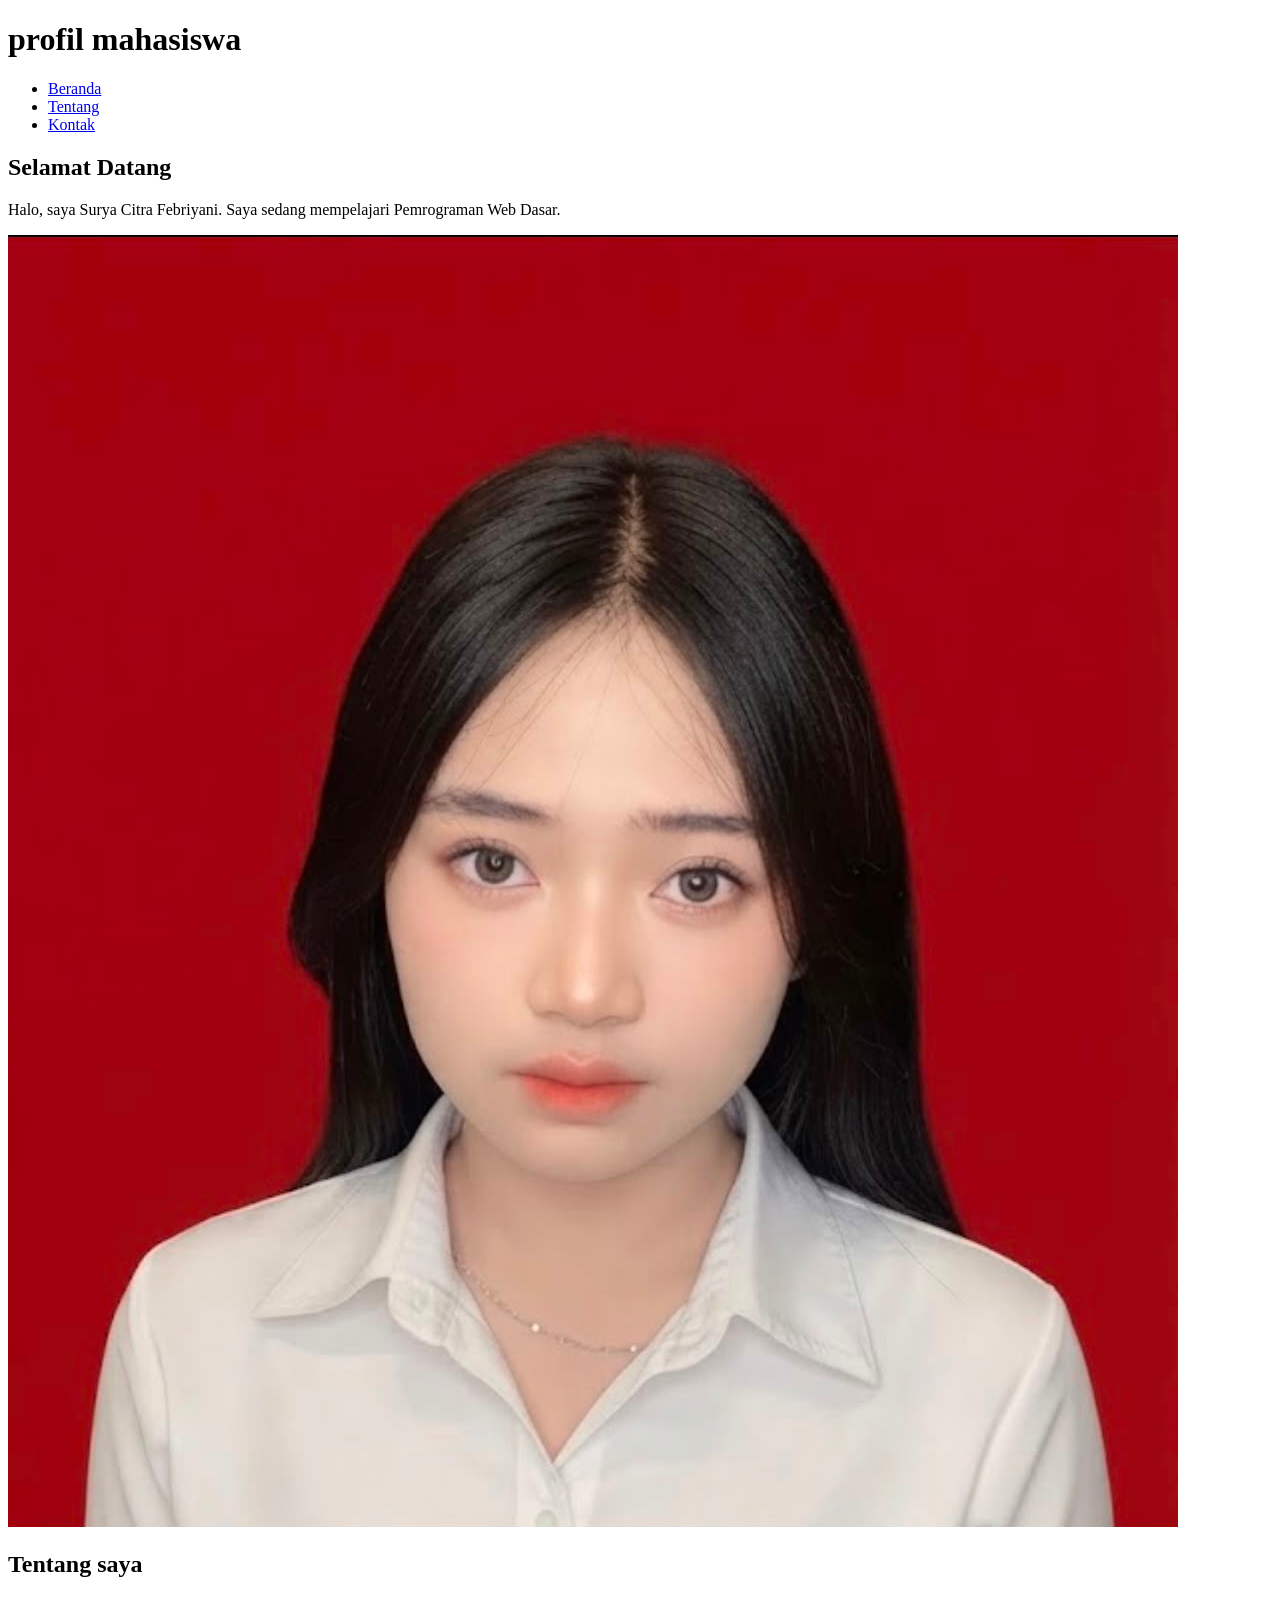
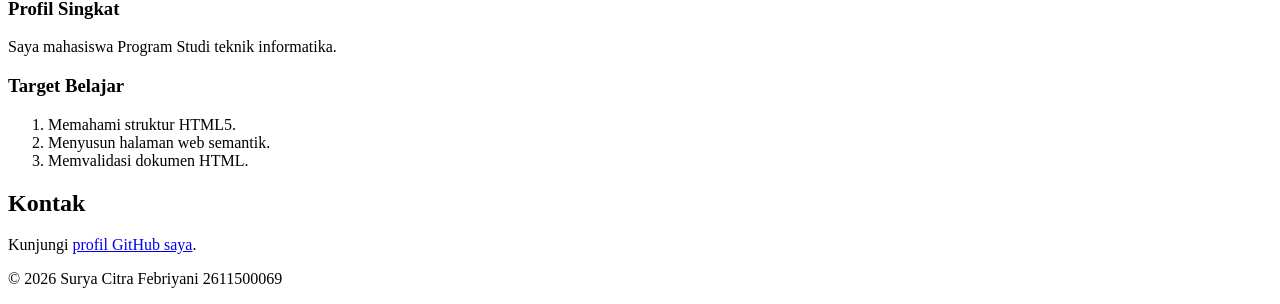
<file: pertemuan-02/index.html>
<!DOCTYPE html>
<html lang="id">
<head>
    <meta charset="UTF-8">
    <meta name="viewport" content="width=device-width, initial-scale=1.0">
    <title>judul halaman</title>
</head>
<body>
    <header>
        <h1>profil mahasiswa</h1>
        <nav>
            <ul>
                <li><a href="#home">Beranda</a></li>
                <li><a href="#about">Tentang</a></li>
                <li><a href="#contact">Kontak</a></li>
            </ul>
        </nav>
    </header>

    <main>
        <section id="home">
            <h2>Selamat Datang</h2>
            <p>Halo, saya Surya Citra Febriyani. Saya sedang mempelajari Pemrograman Web Dasar.</p>
            <img src="img/foto-profil.jpg.jpeg" alt="Foto profil Nama Mahasiswa">
        </section>

        <section id="about">
            <h2>Tentang saya</h2>
            <article>
                <h3>Profil Singkat</h3>
                <p>Saya mahasiswa Program Studi teknik informatika.</p>

                <h3>Target Belajar</h3>
                <ol>
                    <li>Memahami struktur HTML5.</li>
                    <li>Menyusun halaman web semantik.</li>
                    <li>Memvalidasi dokumen HTML.</li>
                </ol>

            </article>
        
        </section>

        <section id="contact">
            <h2>Kontak</h2>
            <p>Kunjungi <a href="https://github.com/citrafbryy/2611500069-PWD-TI1A-2627O">profil GitHub saya</a>.</p>
        </section>
    </main>

    <footer>
        <p>&copy; 2026 Surya Citra Febriyani 2611500069</p>
    </footer>
</body>
</html>
</file>
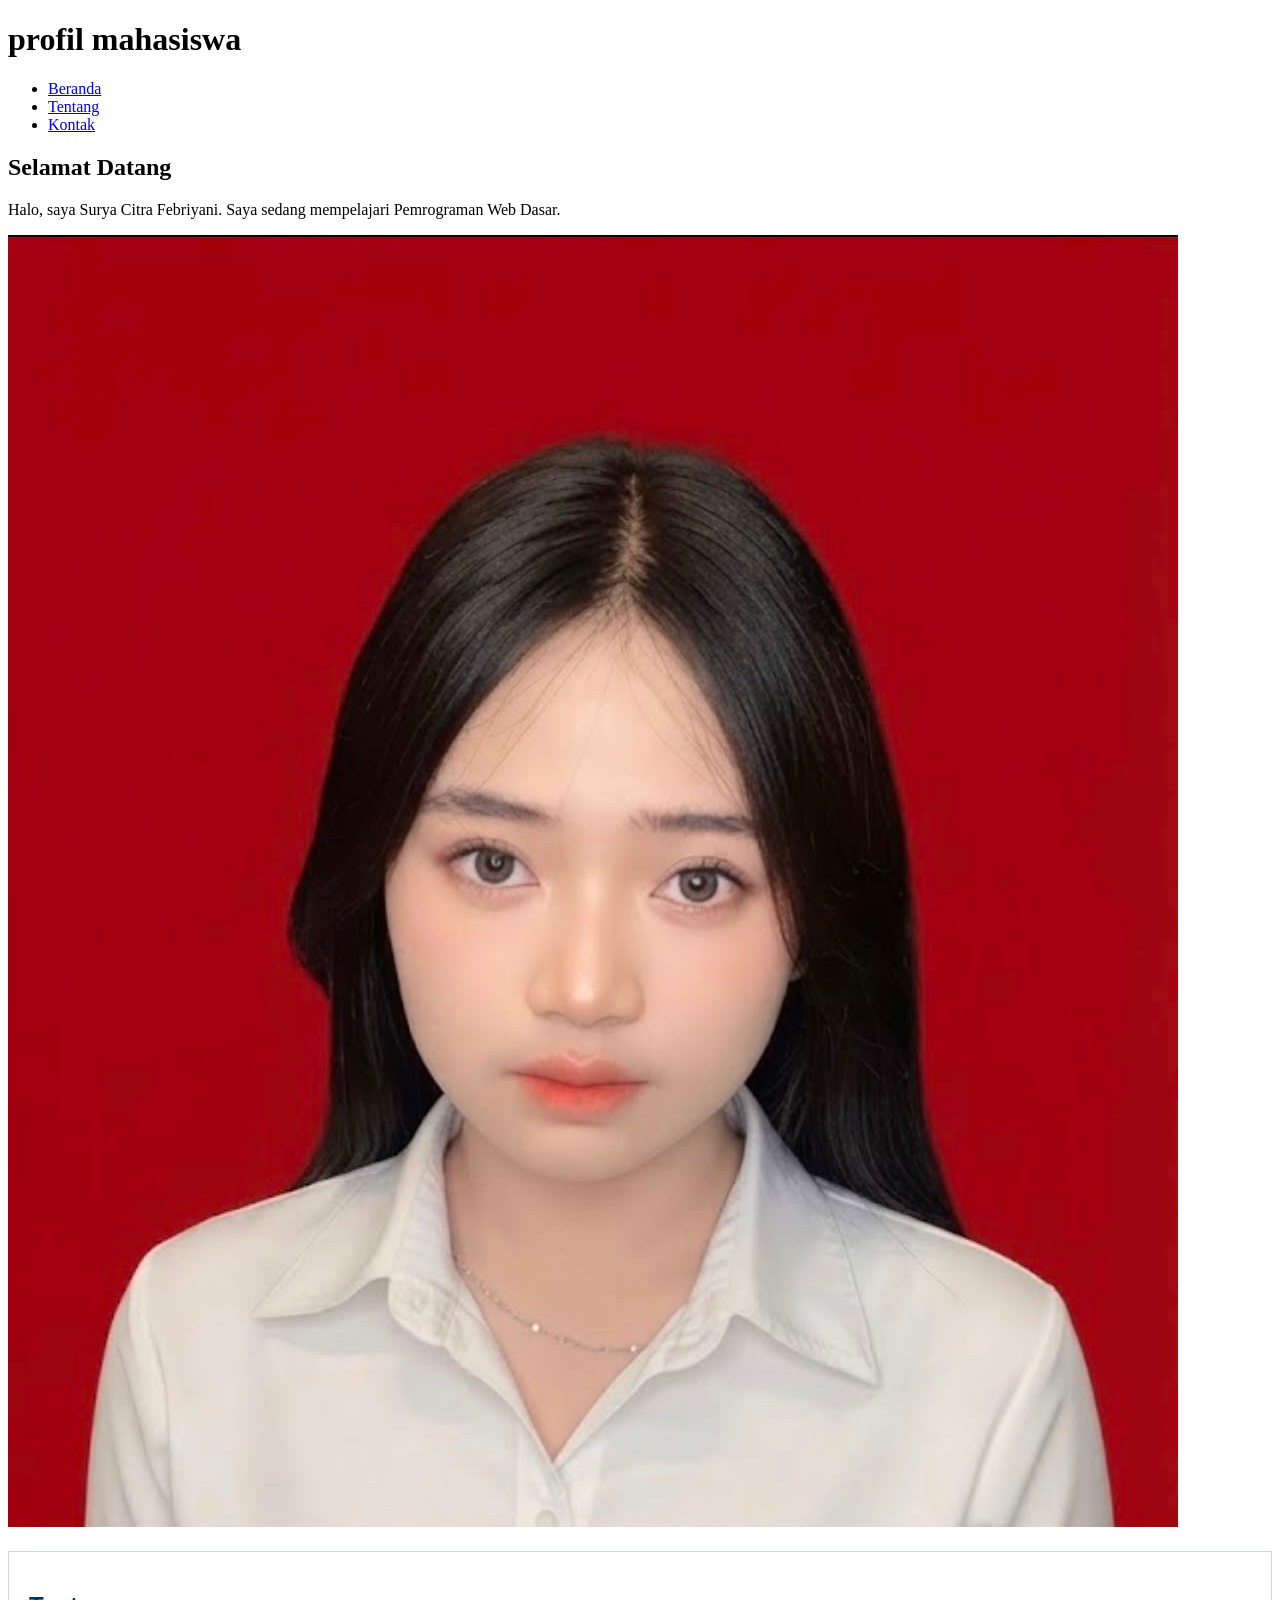
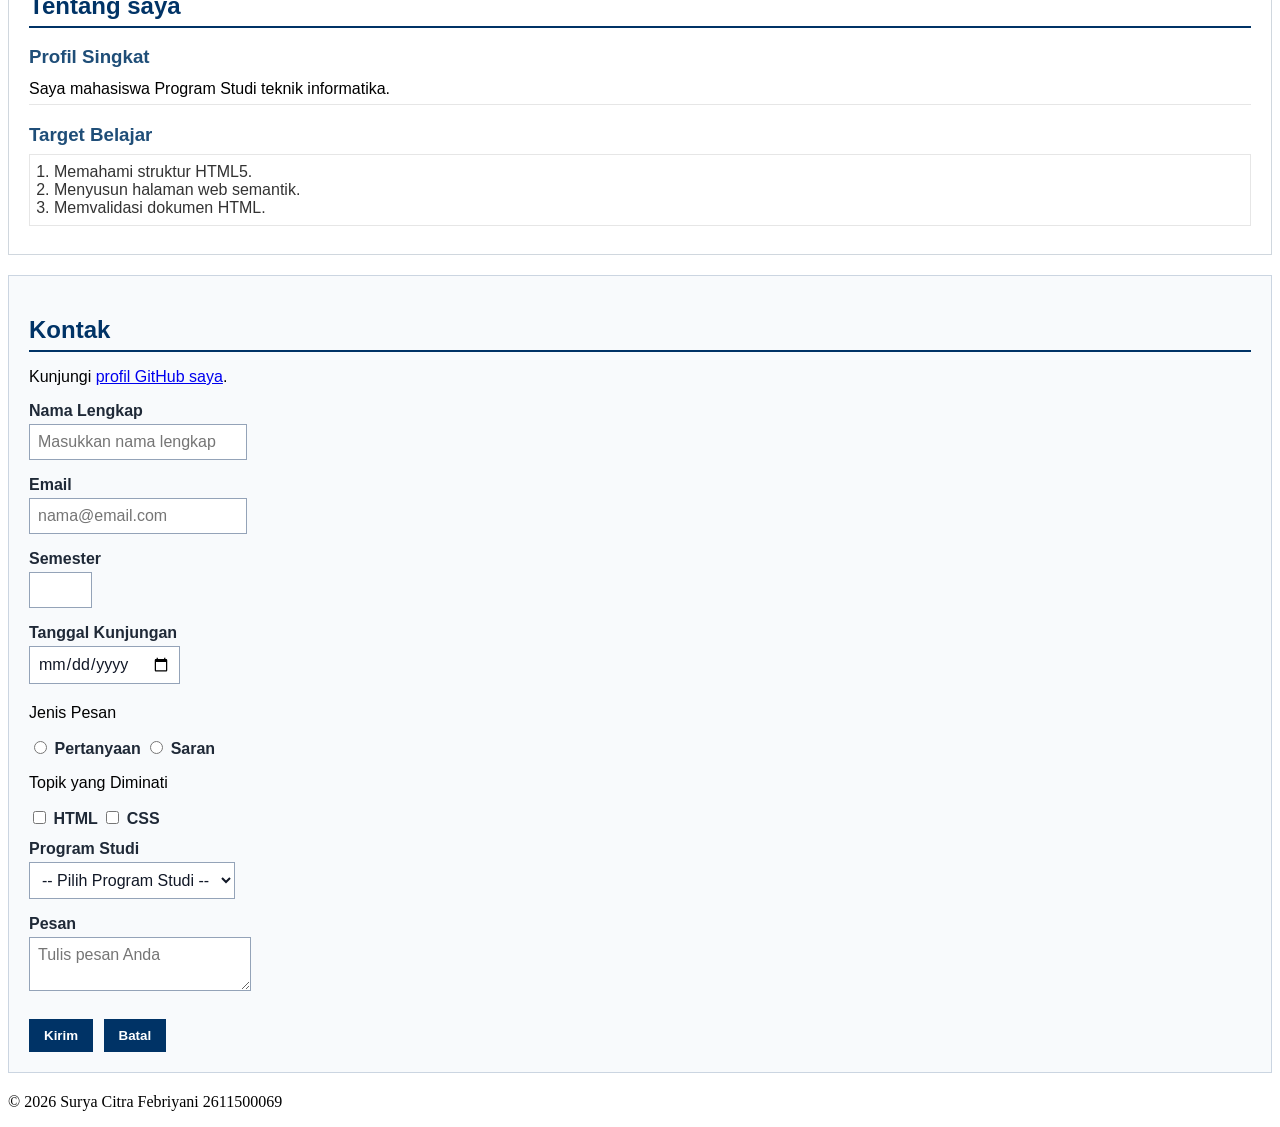
<file: pertemuan-03/index.html>
<!doctype html>
<html lang="id">
  <head>
    <meta charset="UTF-8" />
    <meta name="viewport" content="width=device-width, initial-scale=1.0" />
    <title>judul halaman</title>
    <style>
      #about {
        background-color: #ffffff;
        border: 1px solid #d0d7de;
        padding: 20px;
        margin: 20px 0;
        font-family: Arial, sans-serif;
      }

      #about h2 {
        color: #003366;
        border-bottom: 2px solid #003366;
        padding-bottom: 6px;
        margin-bottom: 16px;
      }

      #about h3 {
        color: #1f4e78;
        margin-bottom: 6px;
      }

      #about p {
        margin: 6px 0;
        padding: 6px 0;
        border-bottom: 1px solid #e6e6e6;
      }

      #about ol {
        color: #333333;
        margin: 8px 0;
        padding: 8px 24px;
        border: 1px solid #e6e6e6;
      }

      #contact {
        background-color: #f8fafc;
        border: 1px solid #cbd5e1;
        padding: 20px;
        margin: 20px 0;
        font-family: Arial, sans-serif;
      }

      #contact h2 {
        color: #003366;
        border-bottom: 2px solid #003366;
        padding-bottom: 6px;
        margin-bottom: 16px;
      }

      .form-group {
        margin: 12px 0;
      }

      #contact label {
        color: #1f2937;
        font-weight: bold;
      }

      .input-form {
        background-color: #ffffff;
        color: #111827;
        font-family: Arial, sans-serif;
        font-size: 16px;
        padding: 8px;
        margin: 4px 0;
        border: 1px solid #94a3b8;
      }

      #contact button {
        background-color: #003366;
        color: #ffffff;
        font-weight: bold;
        padding: 8px 14px;
        margin: 8px 6px 0 0;
        border: 1px solid #003366;
      }
    </style>
  </head>
  <body>
    <header>
      <h1>profil mahasiswa</h1>
      <nav>
        <ul>
          <li><a href="#home">Beranda</a></li>
          <li><a href="#about">Tentang</a></li>
          <li><a href="#contact">Kontak</a></li>
        </ul>
      </nav>
    </header>

    <main>
      <section id="home">
        <h2>Selamat Datang</h2>
        <p>
          Halo, saya Surya Citra Febriyani. Saya sedang mempelajari Pemrograman
          Web Dasar.
        </p>
        <img src="img/foto-profil.jpg.jpeg" alt="Foto profil Nama Mahasiswa" />
      </section>

      <section id="about">
        <h2>Tentang saya</h2>
        <article>
          <h3>Profil Singkat</h3>
          <p>Saya mahasiswa Program Studi teknik informatika.</p>

          <h3>Target Belajar</h3>
          <ol>
            <li>Memahami struktur HTML5.</li>
            <li>Menyusun halaman web semantik.</li>
            <li>Memvalidasi dokumen HTML.</li>
          </ol>
        </article>
      </section>

      <section id="contact">
        <h2>Kontak</h2>
        <p>
          Kunjungi <a href="https://github.com/username">profil GitHub saya</a>.
        </p>
        <form action="index.html" method="get">
          <div class="form-group">
            <label for="nama">Nama Lengkap</label><br />
            <input
              class="input-form"
              type="text"
              id="nama"
              name="nama"
              placeholder="Masukkan nama lengkap"
              minlength="3"
              maxlength="50"
              required
            />
          </div>
          <div class="form-group">
            <label for="email">Email</label><br />
            <input
              class="input-form"
              type="email"
              id="email"
              name="email"
              placeholder="nama@email.com"
              required
            />
          </div>
          <div class="form-group">
            <label for="semester">Semester</label><br />
            <input
              class="input-form"
              type="number"
              id="semester"
              name="semester"
              min="1"
              max="14"
              required
            />
          </div>
          <div class="form-group">
            <label for="tanggal">Tanggal Kunjungan</label><br />
            <input
              class="input-form"
              type="date"
              id="tanggal"
              name="tanggal"
              required
            />
          </div>
          <div class="form-group">
            <p>Jenis Pesan</p>
            <input
              type="radio"
              id="pertanyaan"
              name="jenis_pesan"
              value="pertanyaan"
              required
            />
            <label for="pertanyaan">Pertanyaan</label>
            <input type="radio" id="saran" name="jenis_pesan" value="saran" />
            <label for="saran">Saran</label>
          </div>
          <div class="form-group">
            <p>Topik yang Diminati</p>
            <input type="checkbox" id="minat-html" name="minat" value="HTML" />
            <label for="minat-html">HTML</label>
            <input type="checkbox" id="minat-css" name="minat" value="CSS" />
            <label for="minat-css">CSS</label>
          </div>

          <div class="form-group">
            <label for="prodi">Program Studi</label><br />
            <select class="input-form" id="prodi" name="prodi" required>
              <option value="">-- Pilih Program Studi --</option>
              <option value="SI">Sistem Informasi</option>
              <option value="TI">Teknik Informatika</option>
            </select>
          </div>
          <div class="form-group">
            <label for="pesan">Pesan</label><br />
            <textarea
              class="input-form"
              id="pesan"
              name="pesan"
              maxlength="300"
              placeholder="Tulis pesan Anda"
              required
            ></textarea>
          </div>

          <button type="submit">Kirim</button>
          <button type="reset">Batal</button>
        </form>
      </section>
    </main>

    <footer>
      <p>&copy; 2026 Surya Citra Febriyani 2611500069</p>
    </footer>
  </body>
</html>
</file>
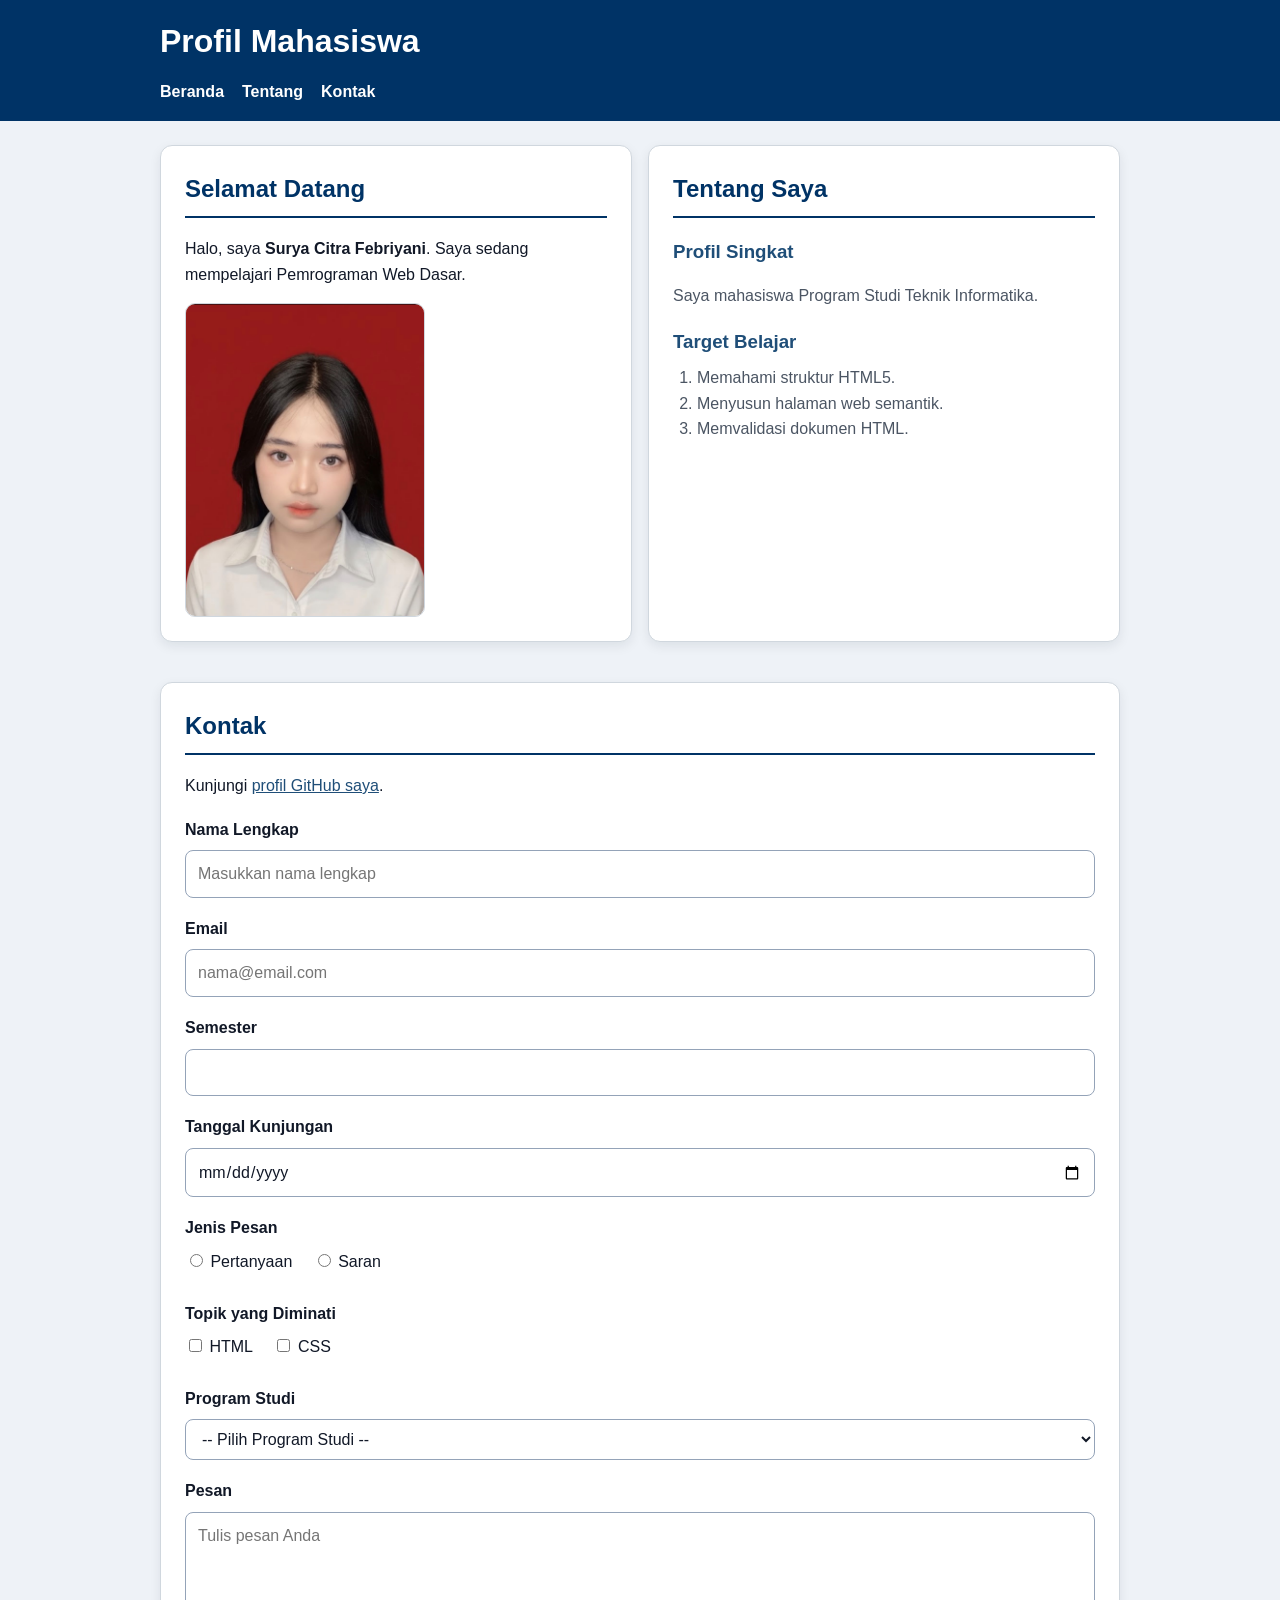
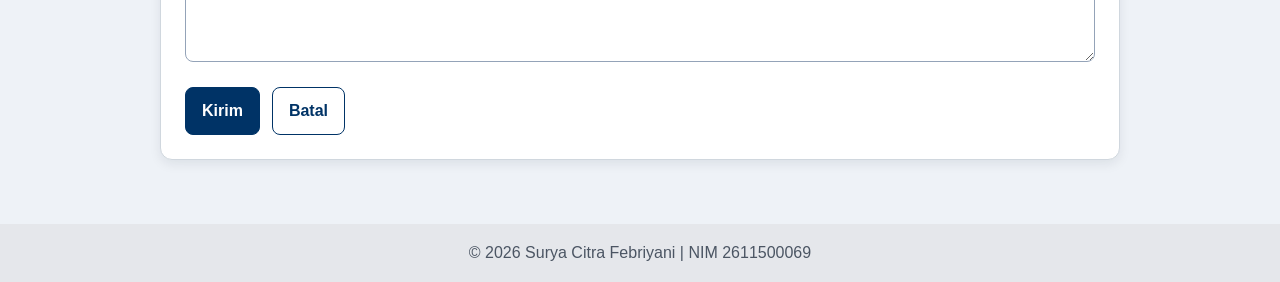
<file: pertemuan-04/index.html>
<!DOCTYPE html>
<html lang="id">
  <head>
    <meta charset="UTF-8" />
    <meta name="viewport" content="width=device-width, initial-scale=1.0" />
    <title>Profil Mahasiswa</title>
    <link rel="stylesheet" href="style.css" />
  </head>
  <body>
    <header class="site-header">
      <div class="container">
        <h1>Profil Mahasiswa</h1>
        <nav aria-label="Navigasi utama">
          <ul>
            <li><a href="#home">Beranda</a></li>
            <li><a href="#about">Tentang</a></li>
            <li><a href="#contact">Kontak</a></li>
          </ul>
        </nav>
      </div>
    </header>

    <main class="container">
      <section id="home" class="card">
        <h2>Selamat Datang</h2>
        <p>
          Halo, saya <strong>Surya Citra Febriyani</strong>. Saya sedang mempelajari
          Pemrograman Web Dasar.
        </p>
        <img src="img/foto-profil.jpg.jpeg" alt="Foto profil Surya Citra Febriyani" />
      </section>

      <section id="about" class="card">
        <h2>Tentang Saya</h2>
        <article>
          <h3>Profil Singkat</h3>
          <p>Saya mahasiswa Program Studi Teknik Informatika.</p>

          <h3>Target Belajar</h3>
          <ol>
            <li>Memahami struktur HTML5.</li>
            <li>Menyusun halaman web semantik.</li>
            <li>Memvalidasi dokumen HTML.</li>
          </ol>
        </article>
      </section>

      <section id="contact" class="card">
        <h2>Kontak</h2>
        <p>
          Kunjungi
          <a href="https://github.com/citrafbryy/2611500069-PWD-TI1A-2627O"
            >profil GitHub saya</a
          >.
        </p>

        <form action="index.html" method="get">
          <div class="form-group">
            <label for="nama">Nama Lengkap</label>
            <input
              class="input-form"
              type="text"
              id="nama"
              name="nama"
              placeholder="Masukkan nama lengkap"
              minlength="3"
              maxlength="50"
              required
            />
          </div>

          <div class="form-group">
            <label for="email">Email</label>
            <input
              class="input-form"
              type="email"
              id="email"
              name="email"
              placeholder="nama@email.com"
              required
            />
          </div>

          <div class="form-group">
            <label for="semester">Semester</label>
            <input
              class="input-form"
              type="number"
              id="semester"
              name="semester"
              min="1"
              max="14"
              required
            />
          </div>

          <div class="form-group">
            <label for="tanggal">Tanggal Kunjungan</label>
            <input
              class="input-form"
              type="date"
              id="tanggal"
              name="tanggal"
              required
            />
          </div>

          <div class="form-group radio-group">
            <p>Jenis Pesan</p>
            <label>
              <input
                type="radio"
                name="jenis_pesan"
                value="pertanyaan"
                required
              />
              Pertanyaan
            </label>
            <label>
              <input type="radio" name="jenis_pesan" value="saran" />
              Saran
            </label>
          </div>

          <div class="form-group checkbox-group">
            <p>Topik yang Diminati</p>
            <label>
              <input type="checkbox" name="minat" value="HTML" />
              HTML
            </label>
            <label>
              <input type="checkbox" name="minat" value="CSS" />
              CSS
            </label>
          </div>

          <div class="form-group">
            <label for="prodi">Program Studi</label>
            <select class="input-form" id="prodi" name="prodi" required>
              <option value="">-- Pilih Program Studi --</option>
              <option value="SI">Sistem Informasi</option>
              <option value="TI">Teknik Informatika</option>
            </select>
          </div>

          <div class="form-group">
            <label for="pesan">Pesan</label>
            <textarea
              class="input-form"
              id="pesan"
              name="pesan"
              rows="5"
              maxlength="300"
              placeholder="Tulis pesan Anda"
              required
            ></textarea>
          </div>

          <div class="button-row">
            <button type="submit">Kirim</button>
            <button type="reset" class="secondary">Batal</button>
          </div>
        </form>
      </section>
    </main>

    <footer class="site-footer">
      <div class="container">
        <p>&copy; 2026 Surya Citra Febriyani | NIM 2611500069</p>
      </div>
    </footer>
  </body>
</html>
</file>
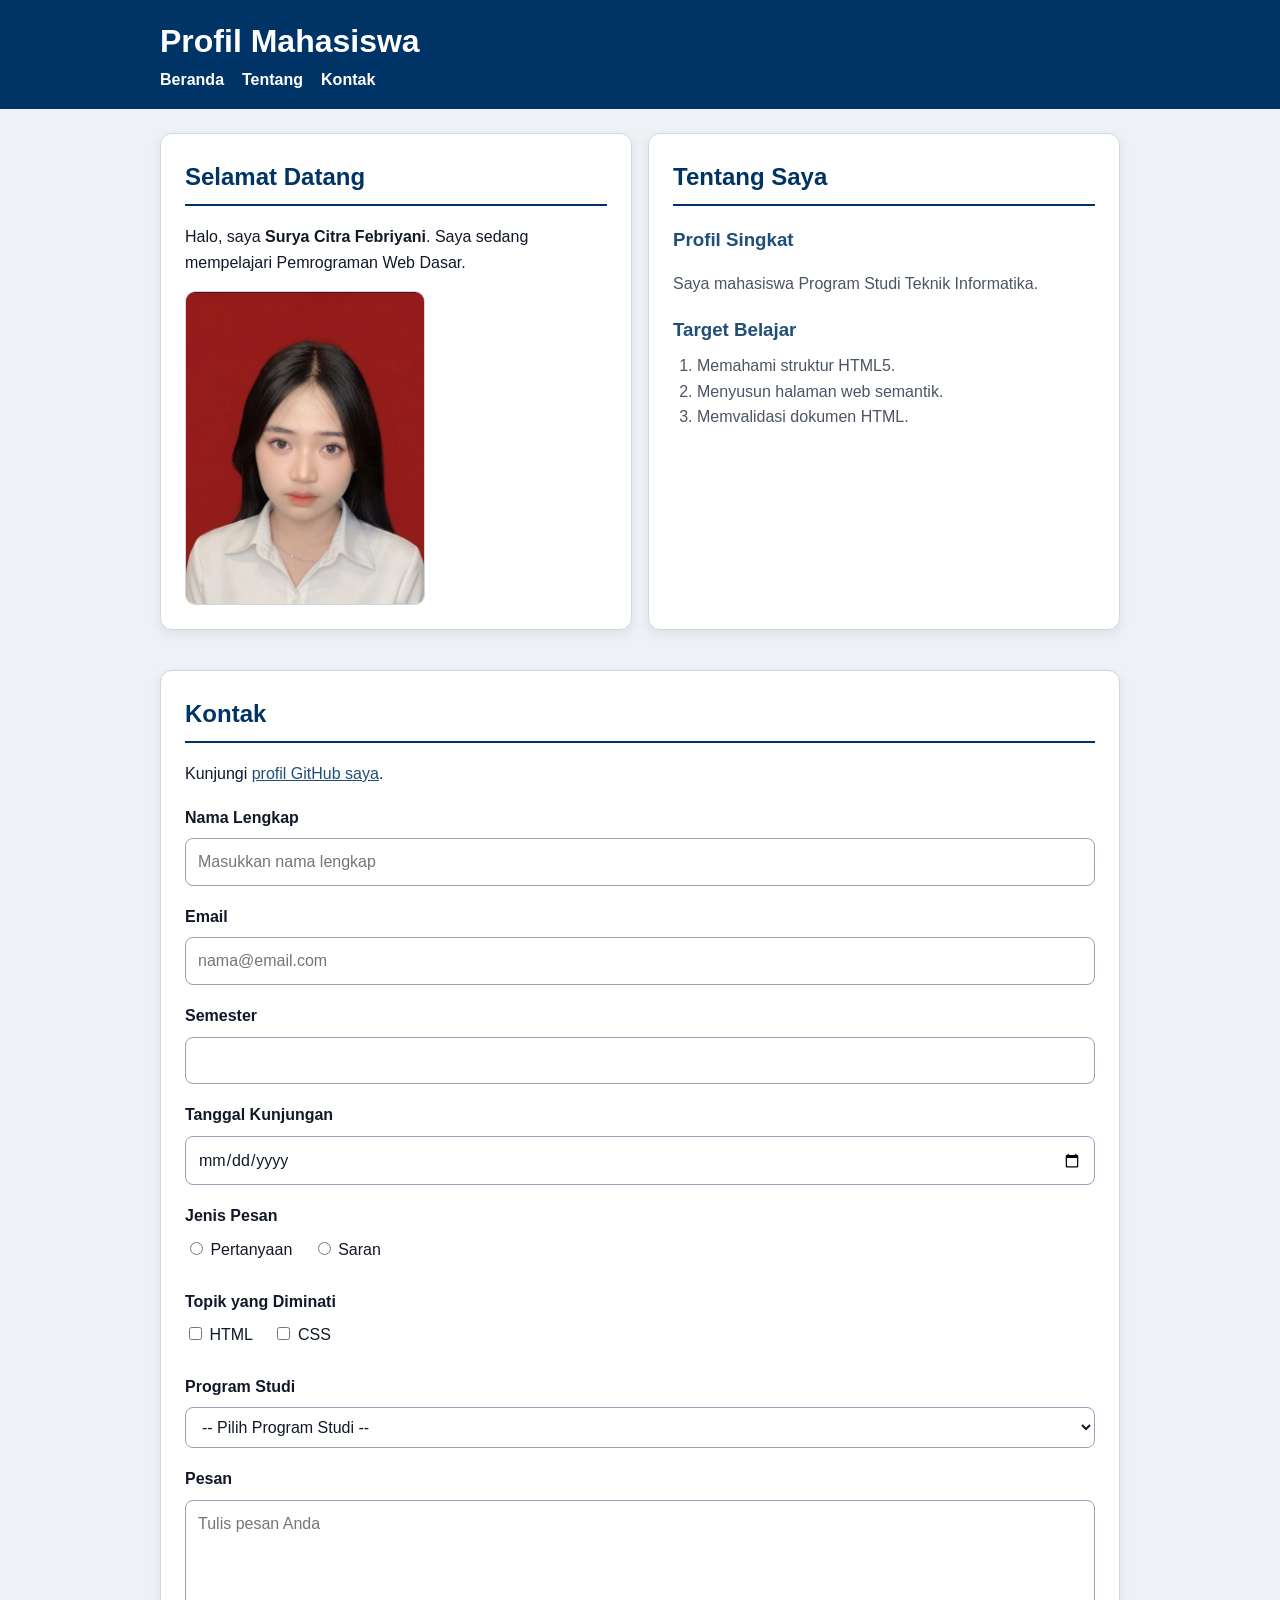
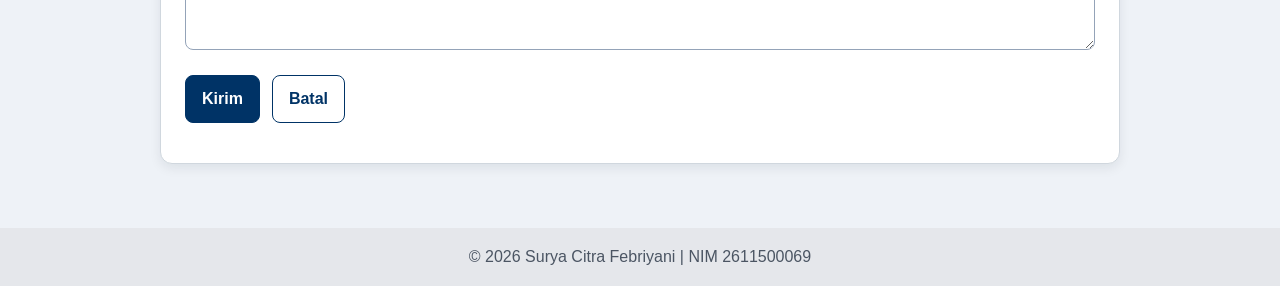
<file: pertemuan-05/index.html>
<!doctype html>
<html lang="id">
  <head>
    <meta charset="UTF-8" />
    <meta name="viewport" content="width=device-width, initial-scale=1.0" />
    <title>Profil Mahasiswa</title>
    <link rel="stylesheet" href="style.css" />
  </head>
  <body>
    <header class="site-header">
      <div class="container">
        <div class="header-top">
          <h1>Profil Mahasiswa</h1>
          <button
            class="nav-toggle"
            id="navToggle"
            type="button"
            aria-label="Buka navigasi"
            aria-controls="navMenu"
            aria-expanded="false"
          >
            &#9776;
          </button>
        </div>
        <nav aria-label="Navigasi utama">
          <ul id="navMenu">
            <li><a href="#home">Beranda</a></li>
            <li><a href="#about">Tentang</a></li>
            <li><a href="#contact">Kontak</a></li>
          </ul>
        </nav>
      </div>
    </header>

    <main class="container">
      <section id="home" class="card">
        <h2>Selamat Datang</h2>
        <p>
          Halo, saya <strong>Surya Citra Febriyani</strong>. Saya sedang
          mempelajari Pemrograman Web Dasar.
        </p>
        <img
          src="img/foto-profil.jpeg"
          alt="Foto profil Surya Citra Febriyani"
        />
      </section>

      <section id="about" class="card">
        <h2>Tentang Saya</h2>
        <article>
          <h3>Profil Singkat</h3>
          <p>Saya mahasiswa Program Studi Teknik Informatika.</p>

          <h3>Target Belajar</h3>
          <ol>
            <li>Memahami struktur HTML5.</li>
            <li>Menyusun halaman web semantik.</li>
            <li>Memvalidasi dokumen HTML.</li>
          </ol>
        </article>
      </section>

      <section id="contact" class="card">
        <h2>Kontak</h2>
        <p>
          Kunjungi
          <a href="https://github.com/citrafbryy/2611500069-PWD-TI1A-2627O"
            >profil GitHub saya</a
          >.
        </p>

        <form id="contactForm" action="index.html" method="get" novalidate>
          <div class="form-group">
            <label for="nama">Nama Lengkap</label>
            <input
              class="input-form"
              type="text"
              id="nama"
              name="nama"
              placeholder="Masukkan nama lengkap"
              minlength="3"
              maxlength="50"
              required
            />
          </div>

          <div class="form-group">
            <label for="email">Email</label>
            <input
              class="input-form"
              type="email"
              id="email"
              name="email"
              placeholder="nama@email.com"
              required
            />
          </div>

          <div class="form-group">
            <label for="semester">Semester</label>
            <input
              class="input-form"
              type="number"
              id="semester"
              name="semester"
              min="1"
              max="14"
              required
            />
          </div>

          <div class="form-group">
            <label for="tanggal">Tanggal Kunjungan</label>
            <input
              class="input-form"
              type="date"
              id="tanggal"
              name="tanggal"
              required
            />
          </div>

          <div class="form-group radio-group">
            <p>Jenis Pesan</p>
            <label>
              <input
                type="radio"
                name="jenis_pesan"
                value="pertanyaan"
                required
              />
              Pertanyaan
            </label>
            <label>
              <input type="radio" name="jenis_pesan" value="saran" />
              Saran
            </label>
          </div>

          <div class="form-group checkbox-group">
            <p>Topik yang Diminati</p>
            <label>
              <input type="checkbox" name="minat" value="HTML" />
              HTML
            </label>
            <label>
              <input type="checkbox" name="minat" value="CSS" />
              CSS
            </label>
          </div>

          <div class="form-group">
            <label for="prodi">Program Studi</label>
            <select class="input-form" id="prodi" name="prodi" required>
              <option value="">-- Pilih Program Studi --</option>
              <option value="SI">Sistem Informasi</option>
              <option value="TI">Teknik Informatika</option>
            </select>
          </div>

          <div class="form-group">
            <label for="pesan">Pesan</label>
            <textarea
              class="input-form"
              id="pesan"
              name="pesan"
              rows="5"
              maxlength="300"
              placeholder="Tulis pesan Anda"
              required
            ></textarea>
          </div>

          <div class="button-row">
            <button type="submit">Kirim</button>
            <button type="reset" class="secondary">Batal</button>
          </div>

          <p id="formFeedback" role="status" aria-live="polite"></p>
        </form>
      </section>
    </main>

    <footer class="site-footer">
      <div class="container">
        <p>&copy; 2026 Surya Citra Febriyani | NIM 2611500069</p>
      </div>
    </footer>
    <script src="script.js"></script>
  </body>
</html>
</file>
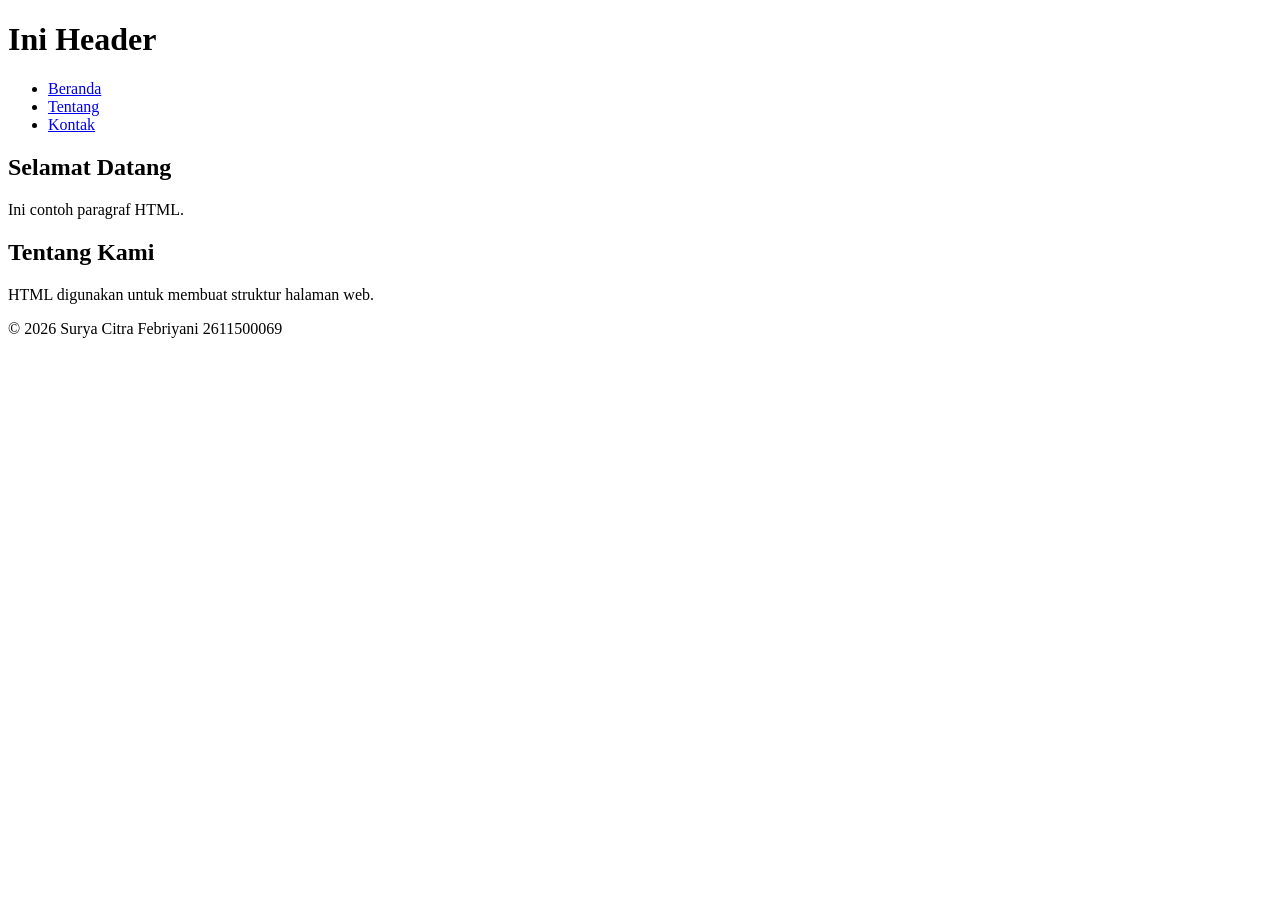
<file: pertemuan-02/emmet.html>
<!DOCTYPE html>
<html lang="id">
<head>
    <meta charset="UTF-8">
    <meta name="viewport" content="width=device-width, initial-scale=1.0">
    <title>judul halaman</title>
</head>
<body>
    <header>
        <h1>Ini Header</h1>
        <nav>
            <ul>
                <li><a href="#home">Beranda</a></li>
                <li><a href="#about">Tentang</a></li>
                <li><a href="#contact">Kontak</a></li>
            </ul>
        </nav>
    </header>

    <main>
        <section id="home">
            <h2>Selamat Datang</h2>
            <p>Ini contoh paragraf HTML.</p>
        </section>

        <section id="about">
            <h2>Tentang Kami</h2>
            <p>HTML digunakan untuk membuat struktur halaman web.</p>
        </section>
    </main>

    <footer>
        <p>&copy; 2026 Surya Citra Febriyani 2611500069</p>
    </footer>
    
</body>
</html>
</file>
<file: pertemuan-04/style.css>
:root {
  --primary: #003366;
  --secondary: #1f4e78;
  --background: #eef2f7;
  --surface: #ffffff;
  --border: #d0d7de;
  --text: #111827;
  --muted: #4b5563;
  --shadow: rgba(15, 23, 42, 0.08);
}

* {
  box-sizing: border-box;
}

body {
  margin: 0;
  color: var(--text);
  background: var(--background);
  font-family: Arial, sans-serif;
  line-height: 1.6;
}

.container {
  width: min(960px, 90%);
  margin: 0 auto;
}

.site-header {
  padding: 16px 0;
  color: var(--surface);
  background: var(--primary);
}

.site-header h1 {
  margin: 0 0 12px;
  font-size: 2rem;
}

.site-header nav ul {
  display: flex;
  flex-wrap: wrap;
  gap: 18px;
  margin: 0;
  padding: 0;
  list-style: none;
}

.site-header a {
  color: inherit;
  font-weight: 600;
  text-decoration: none;
}

.site-header a:hover,
.site-header a:focus-visible {
  text-decoration: underline;
}

main {
  display: grid;
  grid-template-columns: 1fr;
  gap: 16px;
  padding: 24px 0 40px;
}

#contact {
  grid-column: 1 / -1;
}

.card {
  margin-bottom: 24px;
  padding: 24px;
  border: 1px solid var(--border);
  border-radius: 12px;
  background: var(--surface);
  box-shadow: 0 4px 12px var(--shadow);
}

.card h2 {
  margin: 0 0 18px;
  padding-bottom: 8px;
  border-bottom: 2px solid var(--primary);
  color: var(--primary);
}

.card h3 {
  margin-bottom: 8px;
  color: var(--secondary);
}

#home img {
  display: block;
  width: 240px;
  max-width: 100%;
  height: auto;
  margin-top: 12px;
  border: 1px solid var(--border);
  border-radius: 10px;
}

#about p,
#about li {
  color: var(--muted);
}

#about ol {
  margin: 8px 0 0;
  padding-left: 24px;
}

#contact a {
  color: var(--secondary);
}

form {
  margin-top: 18px;
}

.form-group {
  margin-bottom: 18px;
}

.form-group > label,
.form-group > p {
  display: block;
  margin: 0 0 8px;
  font-weight: 700;
}

.radio-group label,
.checkbox-group label {
  display: inline-block;
  margin-right: 16px;
  font-weight: 400;
}

.input-form {
  width: 100%;
  padding: 10px 12px;
  border: 1px solid #94a3b8;
  border-radius: 8px;
  color: var(--text);
  background: var(--surface);
  font: inherit;
}

.input-form:focus-visible {
  border-color: var(--primary);
  outline: 2px solid rgba(0, 51, 102, 0.2);
  outline-offset: 1px;
}

#contact textarea {
  min-height: 120px;
  resize: vertical;
}

.button-row {
  display: flex;
  flex-wrap: wrap;
  gap: 12px;
}

button {
  padding: 10px 16px;
  border: 1px solid var(--primary);
  border-radius: 8px;
  color: var(--surface);
  background: var(--primary);
  font: inherit;
  font-weight: 700;
  cursor: pointer;
}

button:hover {
  background: var(--secondary);
}

button:focus-visible {
  outline: 2px solid var(--secondary);
  outline-offset: 2px;
}

button.secondary {
  color: var(--primary);
  background: var(--surface);
}

button.secondary:hover {
  background: var(--background);
}

.site-footer {
  padding: 16px 0;
  color: var(--muted);
  background: #e5e7eb;
  text-align: center;
}

.site-footer p {
  margin: 0;
}

@media (max-width: 600px) {
  .site-header h1 {
    font-size: 1.5rem;
  }

  .card {
    padding: 18px;
  }
}

@media (min-width: 768px) {
  main {
    grid-template-columns: repeat(2, minmax(0, 1fr));
  }
}
</file>
<file: pertemuan-05/style.css>
:root {
  --primary: #003366;
  --secondary: #1f4e78;
  --background: #eef2f7;
  --surface: #ffffff;
  --border: #d0d7de;
  --text: #111827;
  --muted: #4b5563;
  --shadow: rgba(15, 23, 42, 0.08);
}

* {
  box-sizing: border-box;
}

body {
  margin: 0;
  color: var(--text);
  background: var(--background);
  font-family: Arial, sans-serif;
  line-height: 1.6;
}

.container {
  width: min(960px, 90%);
  margin: 0 auto;
}

.site-header {
  padding: 16px 0;
  color: var(--surface);
  background: var(--primary);
}

.header-top {
  display: flex;
  align-items: center;
  justify-content: space-between;
  gap: 16px;
}

.site-header h1 {
  margin: 0;
  font-size: 2rem;
}

.nav-toggle {
  display: block;
  padding: 4px 10px;
  border: 1px solid rgba(255, 255, 255, 0.4);
  border-radius: 8px;
  color: inherit;
  background: transparent;
  font-size: 1.6rem;
  line-height: 1;
  cursor: pointer;
}

.nav-toggle:focus-visible {
  outline: 2px solid var(--surface);
  outline-offset: 2px;
}

#navMenu {
  display: none;
  margin: 0;
  padding: 0;
  list-style: none;
}

#navMenu.nav-open {
  display: flex;
  flex-direction: column;
  gap: 12px;
  margin-top: 16px;
}

.site-header a {
  color: inherit;
  font-weight: 600;
  text-decoration: none;
}

.site-header a:hover,
.site-header a:focus-visible {
  text-decoration: underline;
}

main {
  display: grid;
  grid-template-columns: 1fr;
  gap: 16px;
  padding: 24px 0 40px;
}

#contact {
  grid-column: 1 / -1;
}

.card {
  margin-bottom: 24px;
  padding: 24px;
  border: 1px solid var(--border);
  border-radius: 12px;
  background: var(--surface);
  box-shadow: 0 4px 12px var(--shadow);
}

.card h2 {
  margin: 0 0 18px;
  padding-bottom: 8px;
  border-bottom: 2px solid var(--primary);
  color: var(--primary);
}

.card h3 {
  margin-bottom: 8px;
  color: var(--secondary);
}

#home img {
  display: block;
  width: 240px;
  max-width: 100%;
  height: auto;
  margin-top: 12px;
  border: 1px solid var(--border);
  border-radius: 10px;
}

#about p,
#about li {
  color: var(--muted);
}

#about ol {
  margin: 8px 0 0;
  padding-left: 24px;
}

#contact a {
  color: var(--secondary);
}

form {
  margin-top: 18px;
}

.form-group {
  margin-bottom: 18px;
}

.form-group > label,
.form-group > p {
  display: block;
  margin: 0 0 8px;
  font-weight: 700;
}

.radio-group label,
.checkbox-group label {
  display: inline-block;
  margin-right: 16px;
  font-weight: 400;
}

.input-form {
  width: 100%;
  padding: 10px 12px;
  border: 1px solid #94a3b8;
  border-radius: 8px;
  color: var(--text);
  background: var(--surface);
  font: inherit;
}

.input-form:focus-visible {
  border-color: var(--primary);
  outline: 2px solid rgba(0, 51, 102, 0.2);
  outline-offset: 1px;
}

#contact textarea {
  min-height: 120px;
  resize: vertical;
}

.button-row {
  display: flex;
  flex-wrap: wrap;
  gap: 12px;
}

button {
  padding: 10px 16px;
  border: 1px solid var(--primary);
  border-radius: 8px;
  color: var(--surface);
  background: var(--primary);
  font: inherit;
  font-weight: 700;
  cursor: pointer;
}

button:hover {
  background: var(--secondary);
}

button:focus-visible {
  outline: 2px solid var(--secondary);
  outline-offset: 2px;
}

button.secondary {
  color: var(--primary);
  background: var(--surface);
}

button.secondary:hover {
  background: var(--background);
}

#formFeedback {
  margin: 16px 0 0;
  font-weight: 700;
}

.form-feedback-error {
  color: #c62828;
}

.form-feedback-success {
  color: #2e7d32;
}

.site-footer {
  padding: 16px 0;
  color: var(--muted);
  background: #e5e7eb;
  text-align: center;
}

.site-footer p {
  margin: 0;
}

@media (max-width: 600px) {
  .site-header h1 {
    font-size: 1.5rem;
  }

  .card {
    padding: 18px;
  }
}

@media (min-width: 768px) {
  main {
    grid-template-columns: repeat(2, minmax(0, 1fr));
  }

  .nav-toggle {
    display: none;
  }

  #navMenu,
  #navMenu.nav-open {
    display: flex;
    flex-wrap: wrap;
    gap: 18px;
    margin-top: 0;
  }
}
</file>
